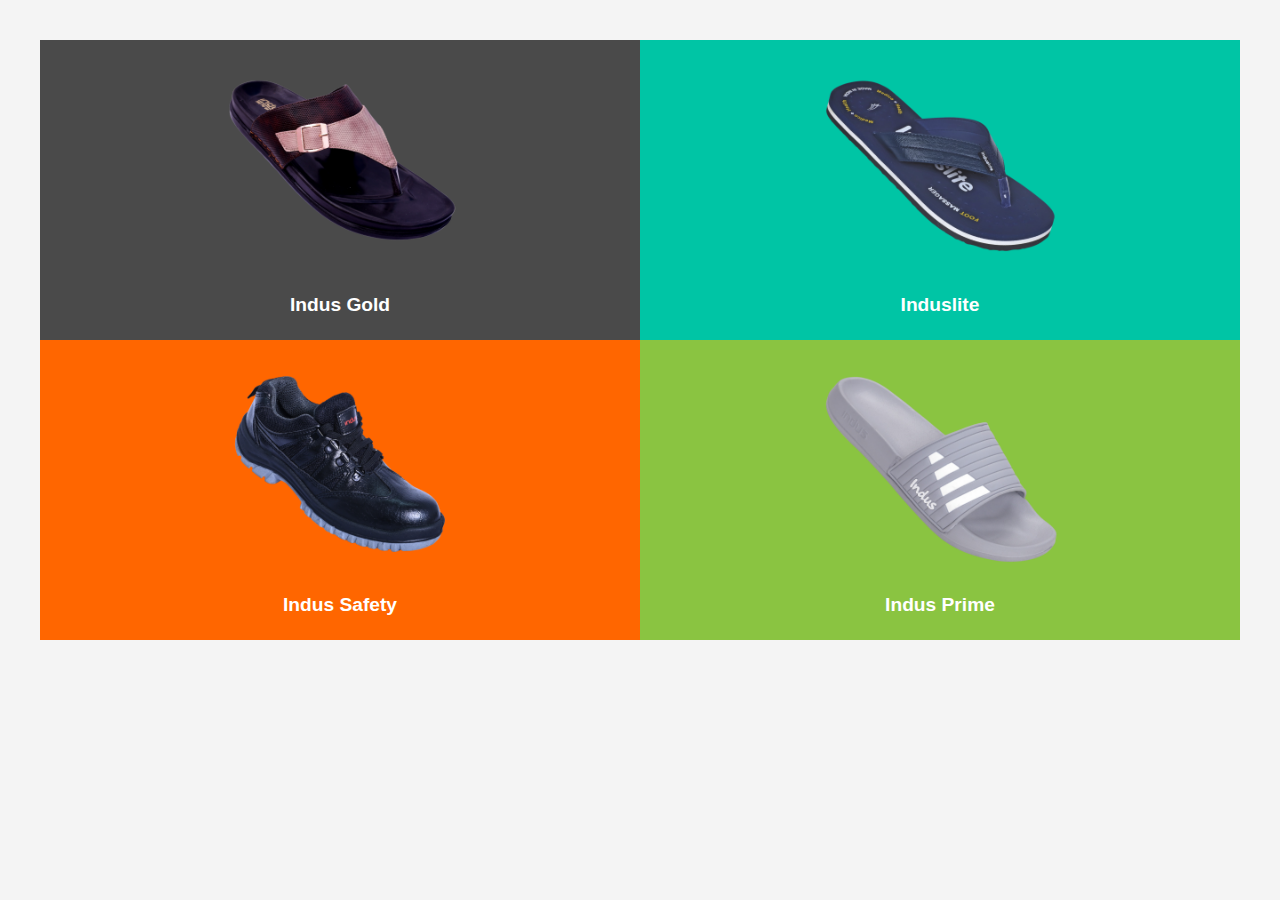
<file: animation.html>
<!DOCTYPE html>
<html lang="en">
<head>
    <meta charset="UTF-8">
    <meta name="viewport" content="width=device-width, initial-scale=1.0">
    <title>Hover Reflection</title>
    <link rel="stylesheet" href="styles.css">
</head>
<body>
    <div class="grid-container">
        <div class="grid-item" style="background-color: #4a4a4a;">
            <img src="images/gold-slipper.png" alt="Indus Gold">
            <h3>Indus Gold</h3>
        </div>
        <div class="grid-item" style="background-color: #00c5a5;">
            <img src="images/lite-slipper.png" alt="Induslite">
            <h3>Induslite</h3>
        </div>
        <div class="grid-item" style="background-color: #ff6600;">
            <img src="images/safety-shoe.png" alt="Indus Safety">
            <h3>Indus Safety</h3>
        </div>
        <div class="grid-item" style="background-color: #8ac441;">
            <img src="images/slider.png" alt="Indus Prime">
            <h3>Indus Prime</h3>
        </div>
    </div>
</body>
</html>
</file>
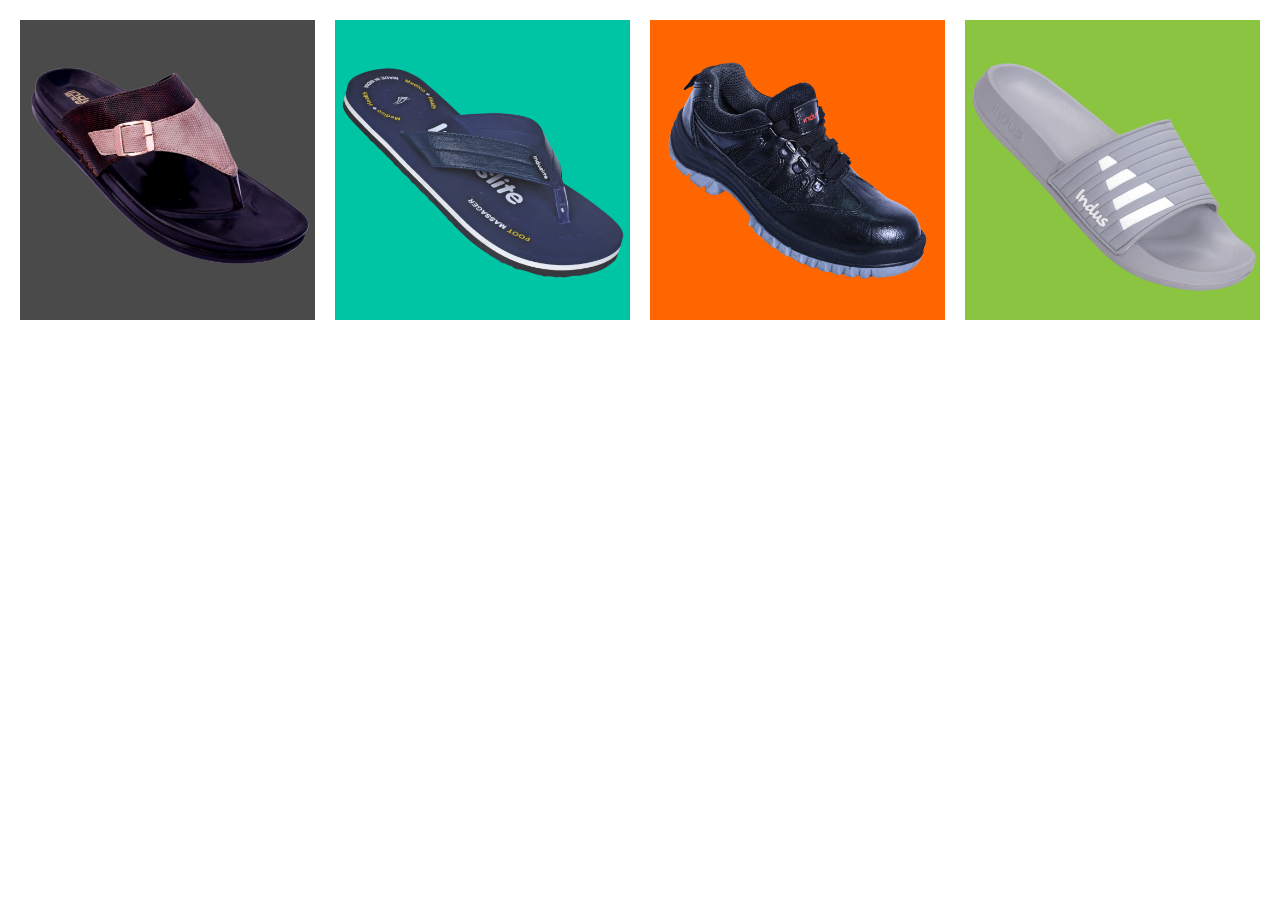
<file: animation2.html>
<!DOCTYPE html>
<html lang="en">
<head>
    <meta charset="UTF-8">
    <meta name="viewport" content="width=device-width, initial-scale=1.0">
    <title>Hover Reflection</title>
    <style>
      * {
    box-sizing: border-box;
    margin: 0;
    padding: 0;
}

/* Grid container styling */
.grid-container {
    display: grid;
    grid-template-columns: repeat(4, 1fr);
    gap: 20px;
    padding: 20px;
}

/* Grid item styling */
.grid-item {
    position: relative;
    overflow: hidden;
    width: 100%;
    height: 300px; /* Adjust as per your requirement */
    display: flex;
    justify-content: center;
    align-items: center;
    flex-direction: column;
    text-align: center;
    color: white;
    transition: all 0.3s ease; /* Smooth transition for hover */
}

/* Text styling */
.grid-item h3 {
    position: absolute;
    top: 50%;
    left: 50%;
    transform: translate(-50%, -50%); /* Start centered */
    font-size: 1.5em;
    z-index: 2; /* Ensure text appears above the image */
    opacity: 0; /* Initially hidden */
    transition: all 0.5s ease; /* Smooth transition for emergence */
}

/* Container for the image */
.image-container {
    position: relative;
    z-index: 1;
    transition: all 0.3s ease; /* Smooth transition for hover */
}

/* Image styling */
.image-container img {
    width: 100%;
    height: auto;
    display: block;
    transition: all 0.3s ease; /* Smooth transition for hover */
}

/* Reflection effect */
.image-container::after {
    content: '';
    position: absolute;
    bottom: -50px; /* Adjust as needed */
    left: 0;
    width: 100%;
    height: 50%; /* Adjust the height of the reflection */
    background: rgba(255, 255, 255, 0.4);
    background-image: linear-gradient(to top, rgba(0, 0, 0, 0.5), rgba(0, 0, 0, 0));
    transform: scaleY(-1); /* Invert the image to create a reflection */
    z-index: 0; /* Ensure reflection is below the image */
    filter: blur(3px); /* Optional: blur the reflection for a more realistic effect */
    opacity: 0; /* Initially hidden */
    transition: opacity 0.3s ease; /* Smooth appearance of the reflection */
}

/* Hover effect (this is where the magic happens) */
.grid-item:hover .image-container img {
    transform: translateY(30px); /* Moves the image down */
}

.grid-item:hover h3 {
    opacity: 1; /* Show the text */
    transform: translate(-50%, -50%) scale(1.1); /* Smooth scaling and centering effect */
}

.grid-item:hover .image-container::after {
    opacity: 1; /* Reflection appears on hover */
}

/* Optional: Image opacity change on hover for more emphasis */
.grid-item:hover .image-container img {
    opacity: 0.8;
}

/* Emergent text animation: From all sides to center */
.grid-item h3 {
    position: absolute;
    top: 50%;
    left: 50%;
    transform: translate(-50%, -50%);
    font-size: 1.5em;
    z-index: 2;
    opacity: 0; /* Initially hidden */
    transition: all 0.5s ease;
}

.grid-item:hover h3 {
    opacity: 1; /* Text becomes visible */
    transition: opacity 0.5s ease, transform 0.5s ease; /* Ensure smooth animation */
    transform: translate(-50%, -50%) scale(1.1);
}

    </style>
</head>
<body>
    <div class="grid-container">
        <div class="grid-item" style="background-color: #4a4a4a;">
            <div class="content">
                <h3>Indus Gold</h3>
                <div class="image-container">
                    <img src="images/gold-slipper.png" alt="Indus Gold">
                </div>
            </div>
        </div>
        <div class="grid-item" style="background-color: #00c5a5;">
            <div class="content">
                <h3>Induslite</h3>
                <div class="image-container">
                    <img src="images/lite-slipper.png" alt="Induslite">
                </div>
            </div>
        </div>
        <div class="grid-item" style="background-color: #ff6600;">
            <div class="content">
                <h3>Indus Safety</h3>
                <div class="image-container">
                    <img src="images/safety-shoe.png" alt="Indus Safety">
                </div>
            </div>
        </div>
        <div class="grid-item" style="background-color: #8ac441;">
            <div class="content">
                <h3>Indus Prime</h3>
                <div class="image-container">
                    <img src="images/slider.png" alt="Indus Prime">
                </div>
            </div>
        </div>
    </div>
</body>
</html>
</file>
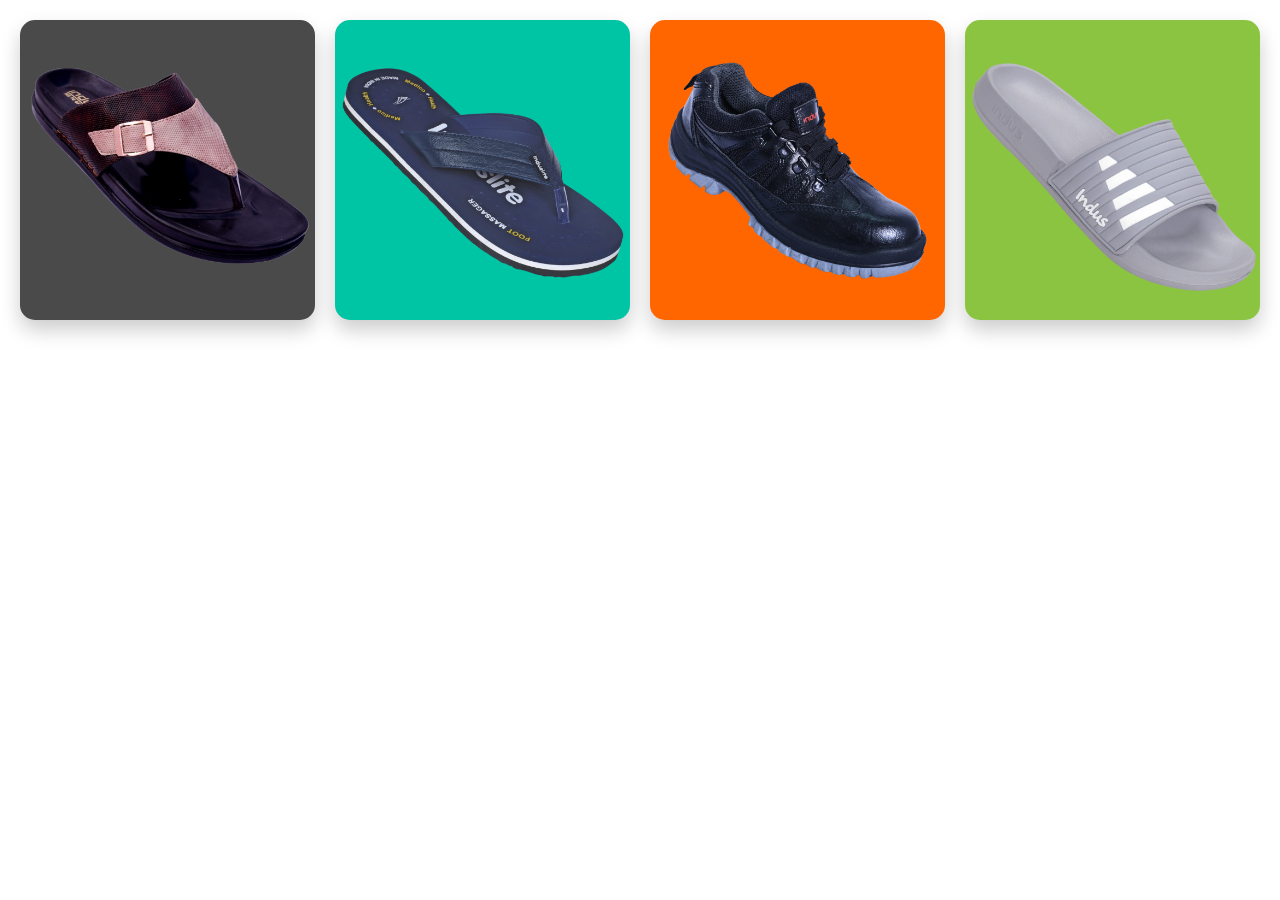
<file: animation3.html>
<!DOCTYPE html>
<html lang="en">
<head>
    <meta charset="UTF-8">
    <meta name="viewport" content="width=device-width, initial-scale=1.0">
    <title>Hover Reflection</title>
    <style>
        /* body {
    margin: 0;
    font-family: Arial, sans-serif;
    background-color: #f4f4f4;
}

.grid-container {
    display: grid;
    grid-template-columns: repeat(2, 1fr);
    gap: 0px;
    padding: 40px;
    max-width: 1200px;
    margin: auto;
}

.grid-item {
    position: relative;
    text-align: center;
    border-radius: 0px;
    overflow: hidden;
    height: 300px;
    transition: transform 0.3s, box-shadow 0.3s;
    display: flex;
    flex-direction: column;
    justify-content: center;
    align-items: center;
}

.grid-item:hover {
    box-shadow: 0 8px 15px rgba(0, 0, 0, 0.2);
}

.grid-item img {
    width: 40%;
    display: block;
    transition: transform 0.3s, opacity 0.3s;
}

.grid-item:hover img {
    transform: translateY(-10%);
    opacity: 0.9;
}

.grid-item::after {
    content: '';
    position: absolute;
    top: 50%;
    left: 0;
    right: 0;
    bottom: -10%;
    background: linear-gradient(to bottom, rgba(255, 255, 255, 0.1), rgba(0, 0, 0, 0.2));
    opacity: 0;
    transition: opacity 0.3s, transform 0.3s;
    z-index: 1;
}

.grid-item:hover::after {
    opacity: 1;
    transform: translateY(10%);
}

.grid-item h3 {
    font-size: 1.2em;
    color: #fff;
    z-index: 2;
    position: relative;
    margin-top: 10px;
} */


* {
    box-sizing: border-box;
    margin: 0;
    padding: 0;
  }
  
  /* Grid container styling */
  .grid-container {
    display: grid;
    grid-template-columns: repeat(4, 1fr);
    gap: 20px;
    padding: 20px;
  }
  
  /* Grid item styling */
  .grid-item {
    position: relative;
    overflow: hidden;
    width: 100%;
    height: 300px; /* Adjust as per your requirement */
    display: flex;
    justify-content: center;
    align-items: center;
    flex-direction: column;
    text-align: center;
    color: white;
    border-radius: 15px; /* Rounded corners */
    box-shadow: 0 10px 20px rgba(0, 0, 0, 0.2); /* Subtle shadow for the card */
    transition: all 0.3s ease; /* Smooth transition for hover */
  }
  
  /* Text styling */
  .grid-item h3 {
    position: absolute;
    top: 50%;
    left: 50%;
    transform: translate(-50%, -50%); /* Start centered */
    font-size: 1.5em;
    z-index: 2; /* Ensure text appears above the image */
    opacity: 0; /* Initially hidden */
    transition: all 0.5s ease; /* Smooth transition for emergence */
    text-shadow: 2px 2px 4px rgba(0, 0, 0, 0.7); /* Text shadow for better visibility */
  }
  
  /* Container for the image */
  .grid-item img {
    width: 100%;
    height: auto;
    display: block;
    transition: all 0.3s ease; /* Smooth transition for image hover effect */
    border-radius: 15px; /* Rounded corners for the image */
  }
  
  /* Hover effect */
  .grid-item:hover {
    transform: scale(1.05); /* Slight scale up on hover */
    box-shadow: 0 15px 30px rgba(0, 0, 0, 0.3); /* Increase shadow on hover */
  }
  
  /* Image zoom effect on hover */
  .grid-item:hover img {
    transform: scale(1.1); /* Zoom image slightly on hover */
  }
  
  /* Text emergence effect */
  .grid-item:hover h3 {
    opacity: 1; /* Show the text */
    font-size: 2em; /* Increase text size */
    transform: translate(-50%, -50%) scale(1.1); /* Smooth scaling effect */
  }
  
  /* Reflection effect */
  .grid-item img::after {
    content: '';
    position: absolute;
    bottom: -50px; /* Adjust as needed */
    left: 0;
    width: 100%;
    height: 50%; /* Adjust the height of the reflection */
    background: rgba(255, 255, 255, 0.4);
    background-image: linear-gradient(to top, rgba(0, 0, 0, 0.5), rgba(0, 0, 0, 0));
    transform: scaleY(-1); /* Invert the image to create a reflection */
    z-index: 0; /* Ensure reflection is below the image */
    filter: blur(3px); /* Optional: blur the reflection for a more realistic effect */
    opacity: 0; /* Initially hidden */
    transition: opacity 0.3s ease; /* Smooth appearance of the reflection */
  }
  
  /* Reflection appearance on hover */
  .grid-item:hover img::after {
    opacity: 1; /* Reflection appears on hover */
  }
  
  /* Gradient overlay effect on hover */
  .grid-item:hover {
    background: rgba(0, 0, 0, 0.5); /* Darker background overlay */
    background-blend-mode: overlay; /* Blends the background for a more dynamic look */
  }
  
  /* Optional: Image opacity change on hover for more emphasis */
  .grid-item:hover img {
    opacity: 0.8; /* Make image a bit transparent on hover */
  }
  
  /* Optional: Hover color changes */
  .grid-item:nth-child(1):hover {
    background-color: #6f6f6f; /* Lighter shade for the first item */
  }
  
  .grid-item:nth-child(2):hover {
    background-color: #00b49e; /* Slightly lighter shade for the second item */
  }
  
  .grid-item:nth-child(3):hover {
    background-color: #e55a00; /* Slightly darker shade for the third item */
  }
  
  .grid-item:nth-child(4):hover {
    background-color: #74b637; /* Slightly darker shade for the fourth item */
  }
  
  
    </style>
</head>
<body>
    <div class="grid-container">
        <div class="grid-item" style="background-color: #4a4a4a;">
            <img src="images/gold-slipper.png" alt="Indus Gold">
            <h3>Indus Gold</h3>
        </div>
        <div class="grid-item" style="background-color: #00c5a5;">
            <img src="images/lite-slipper.png" alt="Induslite">
            <h3>Induslite</h3>
        </div>
        <div class="grid-item" style="background-color: #ff6600;">
            <img src="images/safety-shoe.png" alt="Indus Safety">
            <h3>Indus Safety</h3>
        </div>
        <div class="grid-item" style="background-color: #8ac441;">
            <img src="images/slider.png" alt="Indus Prime">
            <h3>Indus Prime</h3>
        </div>
    </div>
</body>
</html>
</file>
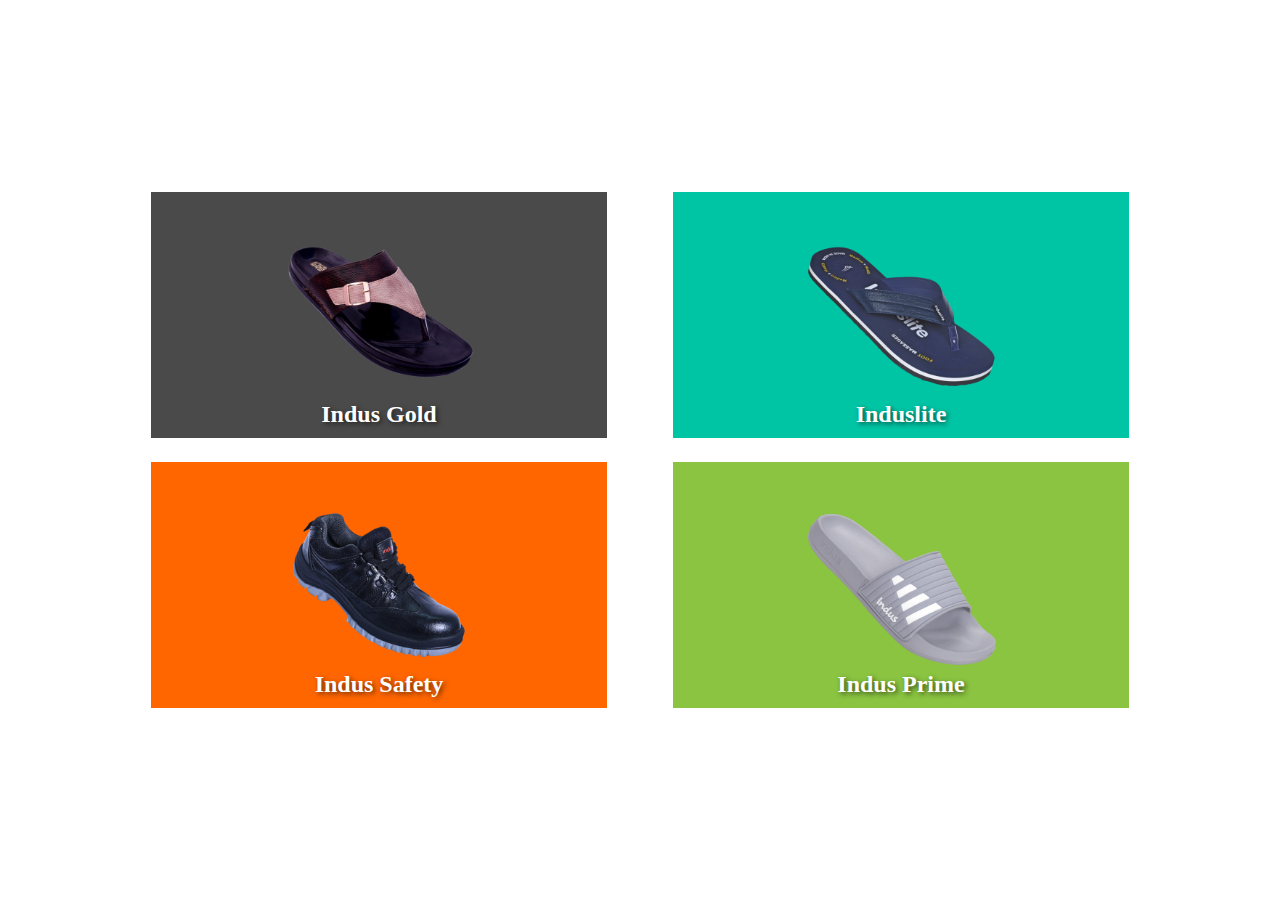
<file: animation4.html>
<!DOCTYPE html>
<html lang="en">
<head>
    <meta charset="UTF-8">
    <meta name="viewport" content="width=device-width, initial-scale=1.0">
    <title>Hover Touch Animation</title>
    <style>
        * {
            box-sizing: border-box;
            margin: 0;
            padding: 0;
        }

        /* Flexbox container to center grid items */
        .container {
            display: flex;
            justify-content: center; /* Center items horizontally */
            align-items: center; /* Center items vertically */
            height: 100vh; /* Full viewport height */
        }

        /* Grid container styling with flexbox */
        .grid-container {
            display: flex;
            flex-wrap: wrap; /* Allow items to wrap into multiple rows */
            justify-content: space-around; /* Distribute items with space around */
            gap: 20px; /* Space between items */
            width: 80%; /* Set width of grid */
        }

        /* Grid item styling */
        .grid-item {
            position: relative;
            overflow: hidden;
            width: 45%; /* Smaller size, 45% of container width */
            height: 250px; /* Fixed height for the rectangles */
            display: flex;
            justify-content: center;
            align-items: center;
            flex-direction: column;
            text-align: center;
            color: white;
            background-color: #333; /* Default background */
            border: 2px solid #fff; /* Border to make it look distinct */
            transition: transform 0.6s ease, box-shadow 0.4s ease;
            cursor: pointer;
        }

        /* Container for the image */
        .image-container {
            position: relative;
            width: 80%; /* 80% width of grid item */
            height: 80%; /* 80% height of grid item */
            display: flex;
            justify-content: center;
            align-items: center;
            overflow: hidden; /* Ensures image doesn't overflow */
        }

        /* Image styling */
        .image-container img {
            width: 100%;
            height: 100%;
            object-fit: contain; /* Ensure the image is fully visible */
            transition: transform 0.6s ease, opacity 0.6s ease;
        }

        /* Text styling (positioning it at the bottom) */
        .grid-item h3 {
            position: absolute;
            bottom: 10px; /* Positioned at the bottom */
            left: 50%;
            transform: translateX(-50%);
            font-size: 1.5em; /* Adjusted text size */
            z-index: 2;
            opacity: 1;
            transition: opacity 0.3s ease, transform 0.3s ease;
            font-weight: bold;
            text-shadow: 2px 2px 5px rgba(0, 0, 0, 0.6);
        }

        /* Reflection effect for the grid item */
        .grid-item::after {
            content: '';
            position: absolute;
            bottom: -10px;
            left: 0;
            width: 100%;
            height: 50%;
            background: rgba(255, 255, 255, 0.3);
            background-image: linear-gradient(to top, rgba(0, 0, 0, 0.3), rgba(0, 0, 0, 0));
            transform: scaleY(-1);
            z-index: 0;
            filter: blur(3px);
            opacity: 0;
            transition: opacity 0.3s ease;
        }

        /* Hover effect: Reveal text, reflection, zoom image */
        .grid-item:hover {
            transform: scale(1.05); /* Slight zoom on hover */
            box-shadow: 0 10px 30px rgba(0, 0, 0, 0.3); /* Shadow on hover */
        }

        .grid-item:hover h3 {
            opacity: 1;
            transform: translate(-50%, -50%) scale(1.2); /* Text moves to the center and scales */
        }

        .grid-item:hover::after {
            opacity: 1; /* Reveal the reflection */
        }

        .grid-item:nth-child(1) {
            background-color: #4a4a4a;
        }
        .grid-item:nth-child(2) {
            background-color: #00c5a5;
        }
        .grid-item:nth-child(3) {
            background-color: #ff6600;
        }
        .grid-item:nth-child(4) {
            background-color: #8ac441;
        }

    </style>
</head>
<body>
    <div class="container">
        <div class="grid-container">
            <div class="grid-item">
                <div class="image-container">
                    <img src="images/gold-slipper.png" alt="Indus Gold">
                </div>
                <h3>Indus Gold</h3>
            </div>
            <div class="grid-item">
                <div class="image-container">
                    <img src="images/lite-slipper.png" alt="Induslite">
                </div>
                <h3>Induslite</h3>
            </div>
            <div class="grid-item">
                <div class="image-container">
                    <img src="images/safety-shoe.png" alt="Indus Safety">
                </div>
                <h3>Indus Safety</h3>
            </div>
            <div class="grid-item">
                <div class="image-container">
                    <img src="images/slider.png" alt="Indus Prime">
                </div>
                <h3>Indus Prime</h3>
            </div>
        </div>
    </div>
</body>
</html>
</file>
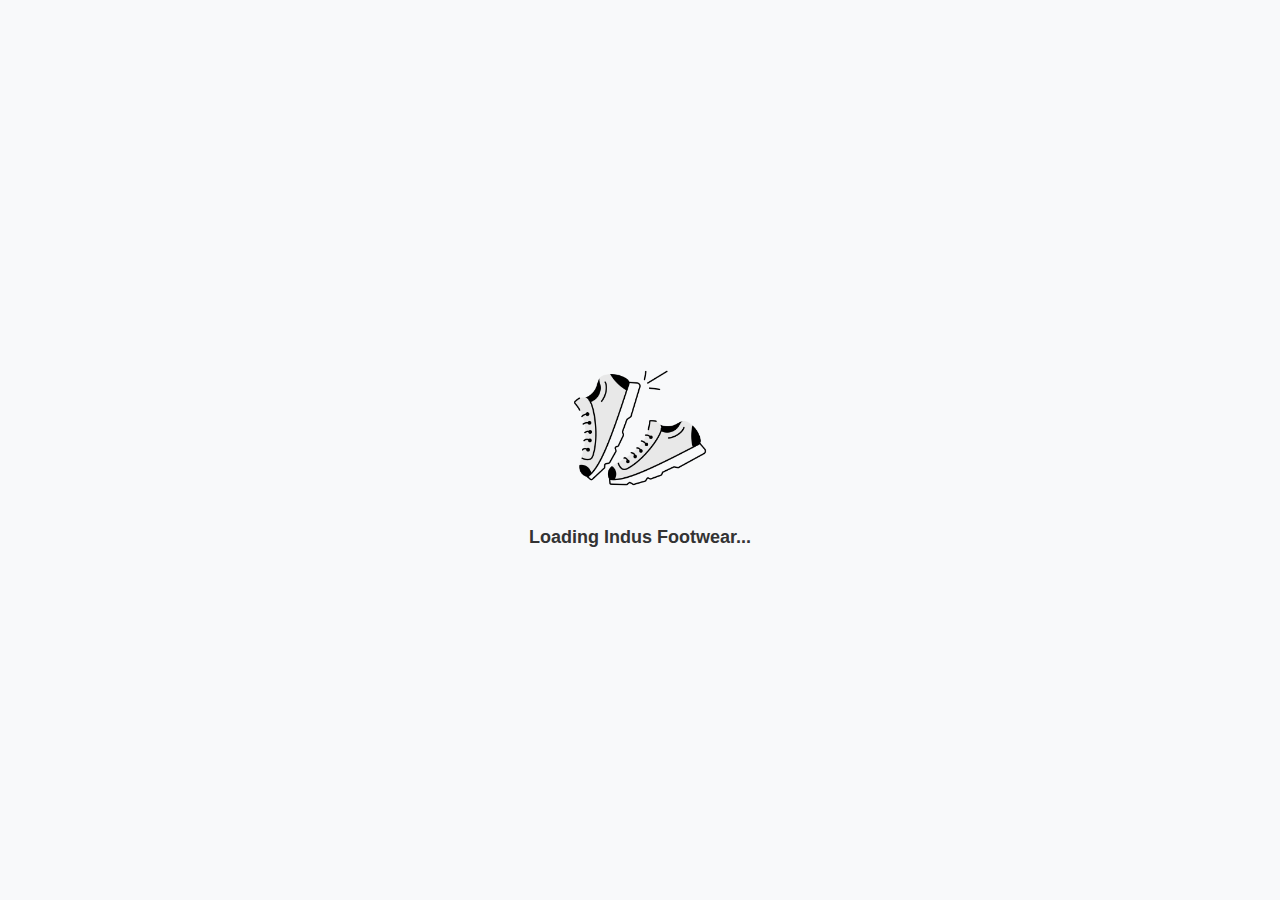
<file: loader.html>
<!DOCTYPE html>
<html lang="en">
<head>
  <meta charset="UTF-8">
  <meta name="viewport" content="width=device-width, initial-scale=1.0">
  <title>Rotating Slipper Animation</title>
  <style>
    body {
      margin: 0;
      display: flex;
      justify-content: center;
      align-items: center;
      height: 100vh;
      background-color: #f8f9fa;
      font-family: Arial, sans-serif;
    }

    .loader-container {
      text-align: center;
    }

    .slipper-animation {
      width: 150px;
      height: 150px;
      animation: rotate 2s linear infinite;
    }

    @keyframes rotate {
      from {
        transform: rotate(0deg);
      }
      to {
        transform: rotate(360deg);
      }
    }

    .loading-text {
      margin-top: 20px;
      font-size: 18px;
      font-weight: bold;
      color: #333;
      animation: fade 1.5s infinite;
    }

    @keyframes fade {
      0%, 100% {
        opacity: 1;
      }
      50% {
        opacity: 0.5;
      }
    }
  </style>
</head>
<body>
  <div class="loader-container">
    <img src="images/shoes.png" alt="Slipper" class="slipper-animation">
    <div class="loading-text">Loading Indus Footwear...</div>
  </div>
</body>
</html>
</file>
<file: styles.css>
body {
    margin: 0;
    font-family: Arial, sans-serif;
    background-color: #f4f4f4;
}

.grid-container {
    display: grid;
    grid-template-columns: repeat(2, 1fr);
    gap: 0px;
    padding: 40px;
    max-width: 1200px;
    margin: auto;
}

.grid-item {
    position: relative;
    text-align: center;
    border-radius: 0px;
    overflow: hidden;
    height: 300px;
    transition: transform 0.3s, box-shadow 0.3s;
    display: flex;
    flex-direction: column;
    justify-content: center;
    align-items: center;
}

.grid-item:hover {
    box-shadow: 0 8px 15px rgba(0, 0, 0, 0.2);
}

.grid-item img {
    width: 40%;
    display: block;
    transition: transform 0.3s, opacity 0.3s;
}

.grid-item:hover img {
    transform: translateY(-10%);
    opacity: 0.9;
}

.grid-item::after {
    content: '';
    position: absolute;
    top: 50%;
    left: 0;
    right: 0;
    bottom: -10%;
    background: linear-gradient(to bottom, rgba(255, 255, 255, 0.1), rgba(0, 0, 0, 0.2));
    opacity: 0;
    transition: opacity 0.3s, transform 0.3s;
    z-index: 1;
}

.grid-item:hover::after {
    opacity: 1;
    transform: translateY(10%);
}

.grid-item h3 {
    font-size: 1.2em;
    color: #fff;
    z-index: 2;
    position: relative;
    margin-top: 10px;
}
</file>
